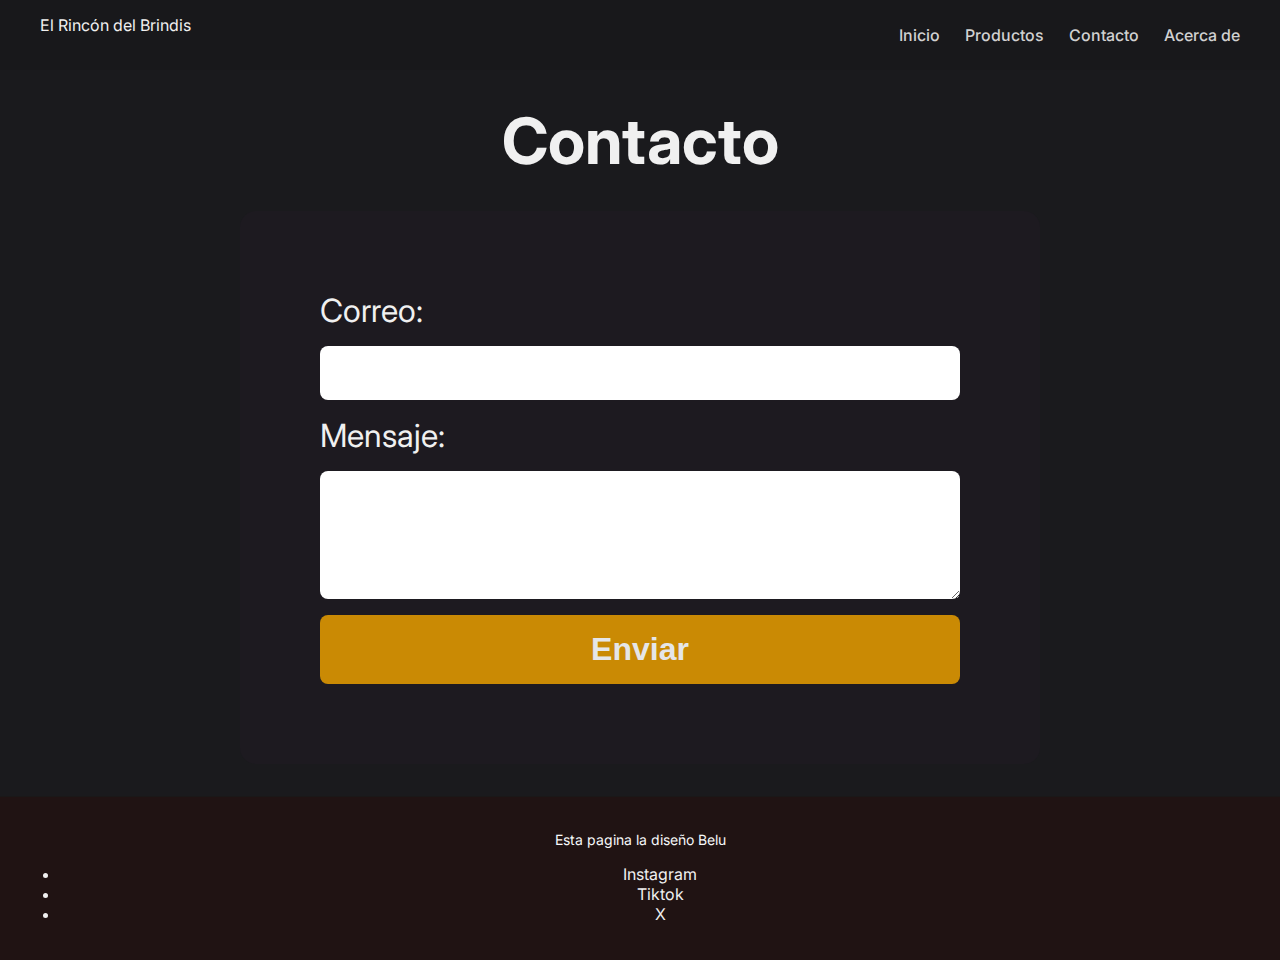
<file: pages/contacto.html>
<!DOCTYPE html>
<html lang="en">
  <head>
    <meta charset="UTF-8" />
    <meta name="viewport" content="width=device-width, initial-scale=1.0" />
    <link rel="stylesheet" href="../css/style.css" />
    <link
      href="https://fonts.googleapis.com/css2?family=Roboto:wght@400;700&display=swap"
      rel="stylesheet"
    />
    <link
      rel="stylesheet"
      href="https://cdnjs.cloudflare.com/ajax/libs/font-awesome/6.0.0-beta3/css/all.min.css"
    />

    <title>Contacto</title>
  </head>
  <body>
    <!-- Header con navegación -->
    <header class="header">
      <div class="logo">El Rincón del Brindis</div>
      <nav>
        <ul class="nav-list">
          <li><a href="../pages/index.html">Inicio</a></li>
          <li><a href="../pages/productos.html">Productos</a></li>
          <li><a href="../pages/contacto.html">Contacto</a></li>
          <li><a href="../pages/acerca.html">Acerca de</a></li>
        </ul>
      </nav>
    </header>
    <main>
      <section class="seccion-contacto">
        <h1 class="titulo-contacto">Contacto</h1>
        <form
          class="form"
          action="https://formspree.io/f/xrbyoapk"
          method="POST"
        >
          <div class="campo-form">
            <label for="email"> Correo:</label>
            <input id="email" type="email" name="email" />
          </div>

          <div class="campo-form">
            <label for="mensaje"> Mensaje:</label>
            <textarea id="mensaje" name="message"></textarea>
          </div>

          <!-- Asunto del mail que te llega -->
          <input type="hidden" name="subject" value="Contacto desde el sitio" />

          <!-- your other form fields go here -->
          <button type="submit">Enviar</button>
        </form>
      </section>
    </main>

    <footer class="footer">
      <p>Esta pagina la diseño Belu</p>
      <nav>
        <ul>
          <li>Instagram</li>
          <li>Tiktok</li>
          <li>X</li>
        </ul>
      </nav>
    </footer>
  </body>
</html>
</file>
<file: css/style.css>
@import url('https://fonts.googleapis.com/css2?family=Inter:ital,opsz,wght@0,14..32,100..900;1,14..32,100..900&family=Zalando+Sans:ital,wght@0,200..900;1,200..900&display=swap');

body {
  margin: 0;
  background-color: #1a1a1d;
  color: #f0f0f0;
  font-family: "Inter", sans-serif;
  flex-wrap: wrap;
}

/* Header */
.header {
  display: flex;
  justify-content: space-between;
  align-items: center;
  background: #18181b;
  padding: 15px 40px;
  position: sticky;
  top: 0;
  z-index: 1000;
}

.logo {
  height: 40px; /* Ajusta la altura del contenedor del logo */

}

.logo img {
  height: 100%; /* La imagen se ajusta a la altura del contenedor */
  width: 100%; /* El ancho se ajusta para mantener la proporción */

}

.logo:hover {
  cursor: pointer;
}

.nav-list {
  list-style: none;
  display: flex;
  gap: 25px;
  margin: 0;
  padding: 0;
}

.nav-list li a {
  text-decoration: none;
  color: #d1d1d1;
  font-weight: 500;
  transition: color 0.3s;
}

.nav-list li a:hover {
  color: #eab308;
}

/* home principal */
.titulo-home {
  height: 70vh;
  background: url("../img/Banner.jpg") no-repeat center center/cover;
  /*background-size: stretch;*/
  position: relative;
  display: flex;
  align-items:center;
  justify-content:center;
  text-align: center;
  max-width: 1400px;
  height: 450px;
  margin:20px auto;
  border-radius: 30px;
    
}

.titulo-content {
  display: flex;
  flex-direction: column;
  align-items: center; 
  text-align: center;
   color: #eab308;
  z-index: 1;
  width: 80rem;

      
}
.titulo-content h1 {
  font-size: 3.0rem;
  padding: 0 20px;
  margin: 2% 0 0 0;
  margin-top: -3%;

}

.titulo-content p {
  font-size: 1.8rem;
  color: #d1d1d1;
  margin-bottom: 25px;
   color: rgb(231, 228, 213);
  
}

.btn {
  display: flex;
  padding: 12px 34px;
  background-color: #eab308;
  color: black;
  font-weight: bold;
  text-decoration: none;
  border-radius: 8px;
  transition: background 0.3s;
  margin-left:82%;
  margin-top: -17%;

}

.btn:hover {
  background: black;
  color: #eab308;
}

/** párrafo home */
.parrafo-home {
  max-width:1350px;
  margin: 40px auto;
  font-size: 1.9rem;
  line-height: 1.6;
  padding: 0 20px;
  text-align: center;
  color: #d1d1d1;
  display: block;
}

/* categorías */
#categorias {

  text-align: center;
  margin-top: 0 px;
  padding-top: 0 px;
}

#categorias h2 {
  font-size: 3.5rem;
  margin: 0 px;
  padding-top: 0 px;
}

.cards {
  display: grid;
  grid-template-columns: repeat(auto-fit, minmax(280px, 1fr));
  gap: 20px;
  max-width: 1400px;
  height: 500px;
  margin: 0 auto;
}

.card {
  background: #232b37;
  border-radius: 12px;
  box-shadow: 0 4px 10px rgba(0,0,0,0.5);
  overflow: hidden;
  transition: transform 0.3s;
}

.card img {
  width: 100%;
  height: 400px;
  object-fit: fill;
  
}

.card h3 {
  font-size: 1.5rem;
  margin: 5px ;
  text-align: center;
}

.card p {
  font-size: 1.20rem;
  color: #b0b0b0;
  padding: 0px 15px 20px;
}

.card:hover {
  transform: scale(1.05);
}
@media (max-width: 768px) {
  header  {display: flex;
  flex-direction: column;
  align-items: center;
}
  .cards {
    display: flex;
    flex-direction: column;
    align-items: center;
  }
}

/**************************************************/
                    /*INICIO PRODUCTOS */
/**************************************************/
.productos body {
    flex: 1;
}
.productos-home {
  padding: 60px 20px;
  text-align: center;
  background-color: #121212;
  display: flex;
  flex-direction: column;
}
.contenedor-tarjetas {
  display: grid;
  grid-template-columns: repeat(auto-fit, minmax(400px, 1fr));
  gap: 20px;
  max-width: 1400px;
  margin: 0 auto;
  
    
}

.tarjeta-producto{
  padding-top: 20px;
  padding-bottom: 20px;

  background: #232b37;
  border-radius: 12px;
  box-shadow: 0 4px 10px rgba(0,0,0,0.5);
  overflow: hidden;
  text-align: center;
  padding: 2rem;


}

.tarjeta-producto img {

  width: 70%;
  height: 370px;
  object-fit: cover;
  border-radius: 6px;
}

.tarjeta-producto img:hover {
  transform: scale(x.05);
}

@media (max-width: 480px) {
  .contenedor-tarjetas {
    grid-template-columns: 1fr;
  }
}

.tarjeta-producto h3 {
  font-size: 1rem;
  height: 8rem;
  overflow: hidden; /* Oculta el texto que se desborda */

  

  
} 
.tarjeta-producto p {
  font-size: 1.0rem;
  margin-top: 0px;
}
#menu-interactivo {
    padding: 50px 20px;
    text-align: center;
  }

.menu-tabs {
    display: flex;
    justify-content: center;
    gap: 15px;

    margin-bottom: 50px;
    flex-wrap: wrap;

  }
  
.menu-tabs button {
  display: inline-block;
  padding: 12px 34px;
  background-color: #eab308;
  color: black;
  font-weight: bold;
  font-size: 16px;
  text-decoration: none;
  border-radius: 8px;
  transition: background 0.3s;
}

.menu-tabs button:hover {
  background: black;
  color: #eab308;
}

/** armo contenido a la botonera de los productos para agrear al carrito**/

.contenedor-carrito {
    max-width: 140px;
    min-width: 130px;
    flex-wrap: nowrap;
    display: inline-flex;
    margin-top: 0%;
    
  }

.boton-carrito-menos {

  align-items: center;
  background-color: #eab308;
  border-radius: 8px 0px 0px 8px;
  width: 50px;
  height: 50px;
  font-size: 30px;
  border-style: none;}

  .boton-carrito-mas {
  align-items: center;
  background-color: #eab308;
  border-radius: 0px 8px 8px 0px;
  width: 50px;
  height: 50px;
  font-size: 30px;
  border-style: none;}

.cantidad-producto {
  display: flex;
  justify-content: center;
  align-items: center;
  text-align: center;
  background-color: #232b37; 
  color: white;    
  width: 50px;
  height: 47x;
  font-size: 20px;  
  border-style: none;
  overflow-y: hidden;

}

/**************************************************/
                    /*FIN PRODUCTOS */
/**************************************************/


/**************************************************/
                    /*INICIO CONTACTOS */
/**************************************************/
.seccion-contacto {
  width: 100%;
  margin: 2rem auto;
}

.titulo-contacto {
  font-size: 4rem;
  text-align: center;
  margin: 2rem 0;
}

.form {
  background-color: #1d1a20;
  padding: 5rem;
  border-radius: 1rem;
  width: 40rem; /* ancho relativo */

  margin: auto;

  display: flex;
  flex-direction: column;
  gap: 1rem;
}

.campo-form {
  display: flex;
  flex-direction: column;
  gap: 1rem;
}
.campo-form label {
  font-size: 2rem;
}

.campo-form input {
    padding: 1rem;
  font-size: 1.2rem;
  border-radius: 0.5rem;
  border: none;
}
.campo-form textarea {
  padding: 1rem;
  font-size: 1.2rem;
  border-radius: 0.5rem;
  height: 6rem;
  border: none;

}


.form button {
    background-color: #ca8a04;
  color: #e5e6e8;
  border: none;
  padding: 1rem;
  font-size: 2rem;
  font-weight: bold;
  border-radius: 0.5rem;
  cursor: pointer;
}

@media (max-width: 768px) {
  .form {
    width: 90%;
    padding: 2rem;
  }
}


/**************************************************/
/* FIN CONTACTO*/
/**************************************************/


/*********************************************/
                /* Footer */ 
/*********************************************/
.footer {
  background-color: #201313;
  padding: 20px;
  text-align: center;
  border-top: 1px solid #1a1818;
}
.footer p {
  margin-bottom: 15px;
  color: #f6f8f9;
  font-size: 14px;
}

.social-icons {
  display: flex;
  justify-content: center;
  gap: 15px;
}

.social-icons a {
  display: flex;
  align-items: center;
  justify-content: center;
  width: 40px;
  height: 40px;
  border-radius: 50%; /* Hace los iconos completamente redondeados */
  background-color:#6c757d ;
  color: #f8f9fa;
  text-decoration: none;
  transition: all 0.3s ease;
  border: 2px solid #e9ecef;
}
.social-icons a:hover {
  transform: translateY(-2px);
  box-shadow: 0 4px 8px rgba(0, 0, 0, 0.2);
}
/*Facebook*/
#facebook:hover {
 
  background-color: #1877f2;
  color: white;
  border-color: #1877f2;
}
/*Instagram*/
#instragram:hover {
  background: linear-gradient(45deg, #f09433, #e6683c, #dc2743, #cc2366, #bc1888);
  color: white;
  border-color: transparent;
}
/*Twitter*/
#twitter:hover {
  background-color: #1da1f2;
  color: white;
  border-color: #1da1f2;
}
/*WhatsApp*/
#whatsapp:hover {
  background-color: #25d366;
  color: white;
  border-color: #25d366;
}

/*TikTok*/
#tiktok:hover{
  background-color: #18181b;
  color: white;
  border-color: transparent;
}


/*Sidebar carrito de compras*/

#contador-carrito {
    background-color: #eab308;
    color: black;
    border-radius: 50%;
    padding: 4px 8px;
    font-size: 14px;
    font-weight: bold;
    position: relative;
    top: -10px;
    left: -10px;
}

/** contenedor carrito de compras */


.body-carrito {
    
    margin: 0;
    padding: 0;
    box-sizing: border-box;
}

.carrito-header {
    padding: 1.5rem;
    border-bottom: 1px solid #eee;
    display: flex;
    justify-content: space-between;
    align-items: center;
    background: #f8f9fa;
    top: 50%;
}

.carrito-header h2 {
    margin: 0;
    color: #333;
}

.carrito-cubrir {
    position: fixed;
    top: 0;
    left: 0;
    width: 100%;
    height: 100vh;
    background: rgba(0,0,0,0.5);
    opacity: 0;
    visibility: hidden;
    transition: all 0.3s ease;
    z-index: 998;
}

.carrito-cubrir.active {
        opacity: 1;
    visibility: visible;
}

/* Sidebar del carrito */
.carrito-lateral {
    position: fixed;
    top: 0 ;
    right: -300px;
    width: 300px;
    height: 100vh ;
    background: white;
    box-shadow: -2px 0 10px rgba(0,0,0,0.1);
    transition: right 0.3s ease;
    z-index: 1000;
    display: flex;
    flex-direction: column;
     position: absolute
}

.carrito-lateral.active {
    right: 0;
}



.cerrar-btn {
    background: none;
    border: none;
    font-size: 24px;
    cursor: pointer;
    color: #666;
    transition: color 0.3s ease;
}

.cerrar-carrito:hover {
    color: #333;
}

.carrito-productos{
    flex: 1;
    display: flex;
    flex-direction: column;
    overflow: hidden;
}
.carrito-productos p{
  color: #333;
}

.carrito-items {
    flex: 1;
    padding: 1rem;
    overflow-y: auto;
}

.carrito-item {
    display: flex;
    justify-content: space-between;
    align-items: center;
    padding: 0.75rem;
    border-bottom: 1px solid #eee;
    background: white;
    border-radius: 5px;
    margin-bottom: 0.5rem;
}

.carrito-item:last-child {
    border-bottom: none;
}

.item-info h4 {
    margin: 0;
    font-size: 14px;
    color: #333;
}

.item-info p {
    margin: 0;
    font-size: 12px;
    color: #666;
}

.item-cantidad {
    display: flex;
    align-items: center;
    gap: 0.5rem;
}

.finalizar-compra {
    width: 100%;
    background: #007bff;
    color: white;
    border: none;
    padding: 12px;
    border-radius: 5px;
    cursor: pointer;
    font-size: 16px;
    margin-bottom: 0.5rem;
    transition: background 0.3s ease;
}

.finalizar-compra:hover {
    background: #0056b3;
}

.carrito-footer {
    padding: 1.5rem;
    border-top: 1px solid #eee;
    background: #f8f9fa;
}

.carrito-total {
    text-align: center;
    margin-bottom: 1rem;
    font-size: 1.2rem;
    color: #333;
}

.clear-btn {
    width: 100%;
    background: #6c757d;
    color: white;
    border: none;
    padding: 10px;
    border-radius: 5px;
    cursor: pointer;
    font-size: 14px;
    transition: background 0.3s ease;
}

.clear-btn:hover {
    background: #545b62;
}

.empty-cart {
    text-align: center;
    color: #666;
    padding: 2rem;
    font-style: italic;
}

cantidad-btn {
    background: #f8f9fa;
    border: 1px solid #ddd;
    width: 25px;
    height: 25px;
    border-radius: 3px;
    cursor: pointer;
    display: flex;
    align-items: center;
    justify-content: center;
    font-size: 12px;
}
</file>
